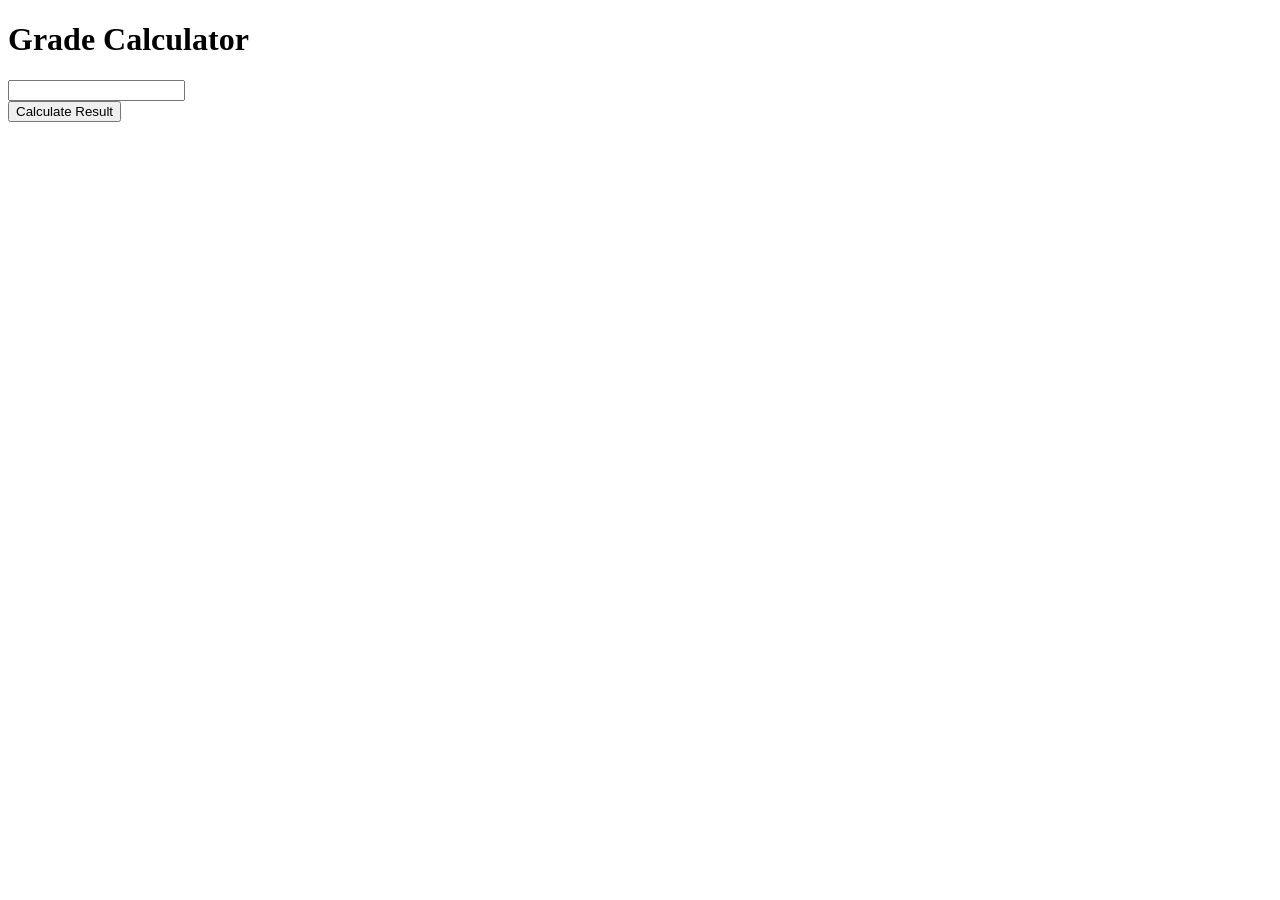
<file: index.html>
<!DOCTYPE html>
<html lang="en">
<head>
    <meta charset="UTF-8">
    <meta name="viewport" content="width=device-width, initial-scale=1.0">
    <title>Document</title>
</head>
<body>
    <h1>Grade Calculator</h1>
    <form action="#">
        <input type="number" id="subjects">

    </form>
    <button onclick="calculateResult()">Calculate Result</button>
    <div id="result"></div>
    <script src="script.js">

    </script>
    
</body>
</html>
</file>
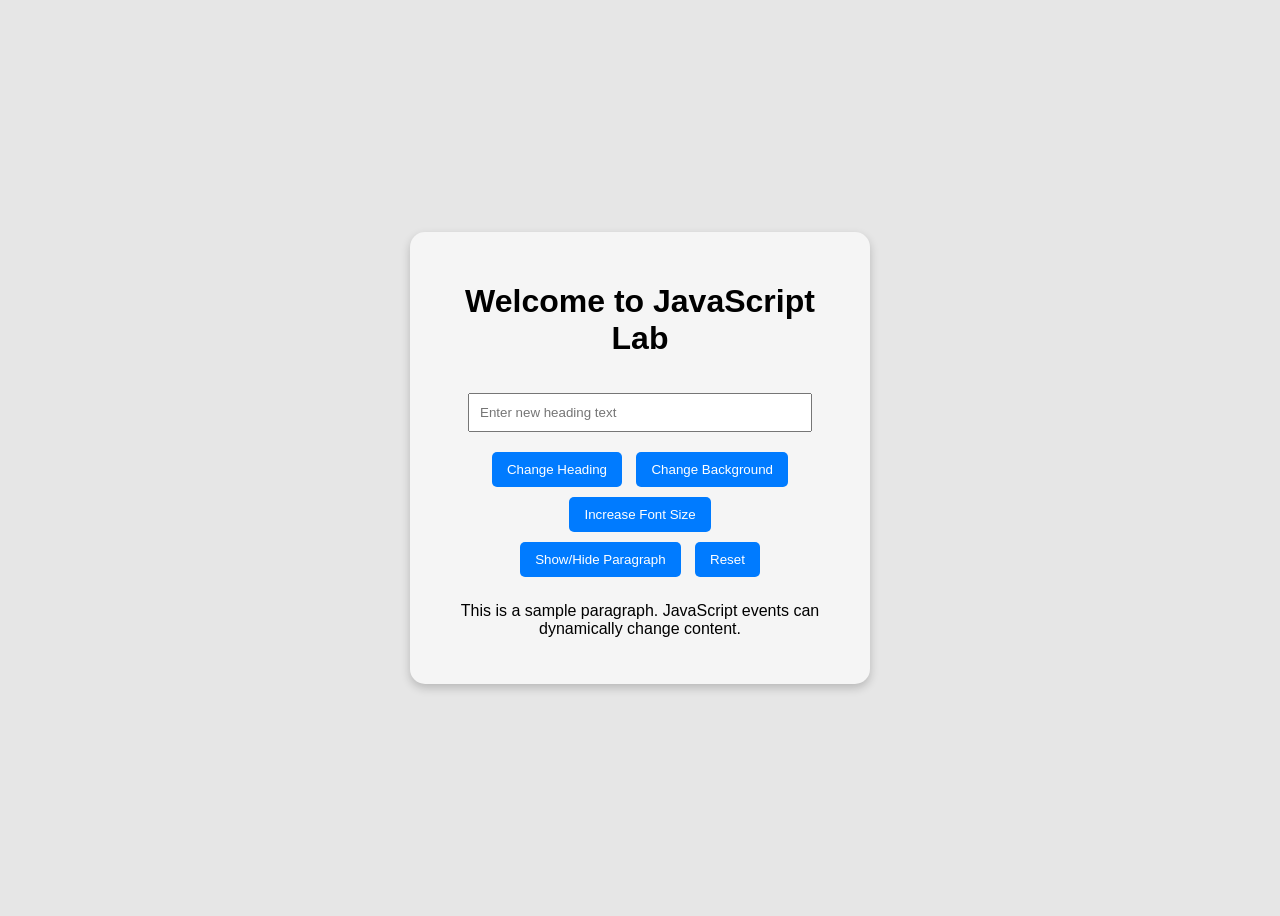
<file: experiment3/index.html>
<!DOCTYPE html>
<html lang="en">
<head>
    <meta charset="UTF-8">
    <title>JavaScript Lab</title>
    <link rel="stylesheet" href="style.css">
</head>
<body>

<div class="container">
    <h1 id="heading">Welcome to JavaScript Lab</h1>

    <input type="text" id="inputText" placeholder="Enter new heading text">

    <div class="buttons">
        <button onclick="changeHeading()">Change Heading</button>
        <button onclick="changeBackground()">Change Background</button>
        <button onclick="increaseFont()">Increase Font Size</button>
        <br>
        <button onclick="toggleParagraph()">Show/Hide Paragraph</button>
        <button onclick="resetPage()">Reset</button>
    </div>

    <p id="para">
        This is a sample paragraph. JavaScript events can dynamically change content.
    </p>
</div>

<script src="script.js"></script>
</body>
</html>
</file>
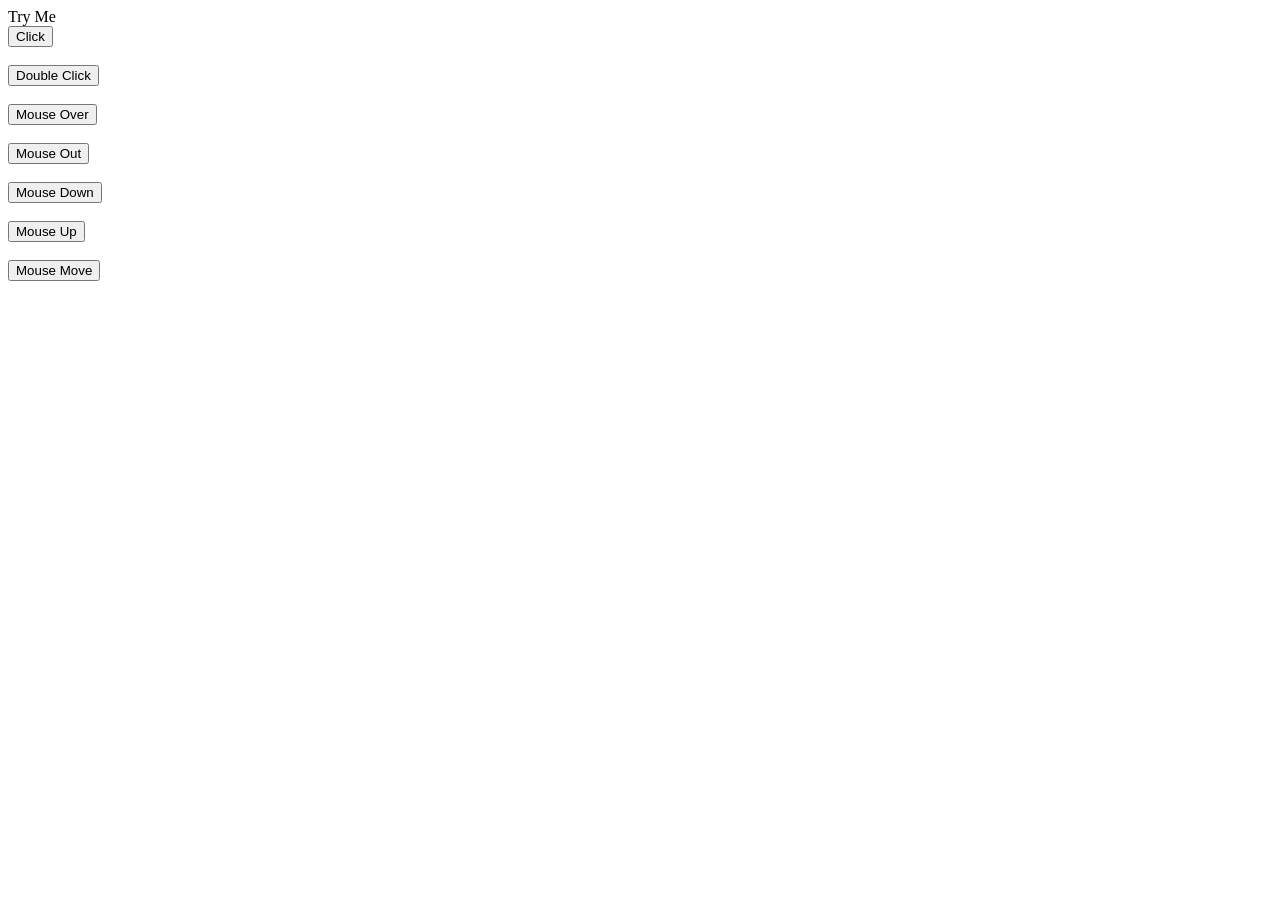
<file: onclickevent.html>
<!DOCTYPE html>
<html>
<head>
    <title>Mouse Events</title>
</head>
<body>

<div id="box">
    Try Me
</div>

<button onclick="alert('Clicked')">Click</button>
<br><br>

<button ondblclick="alert('Double Clicked')">Double Click</button>
<br><br>

<button onmouseover="alert('Mouse Over')">Mouse Over</button>
<br><br>

<button onmouseout="alert('Mouse Out')">Mouse Out</button>
<br><br>

<button onmousedown="alert('Mouse Down')">Mouse Down</button>
<br><br>

<button onmouseup="alert('Mouse Up')">Mouse Up</button>
<br><br>

<button onmousemove="console.log('Moving')">Mouse Move</button>

</body>
</html>
</file>
<file: experiment3/style.css>
body {
    font-family: Arial, sans-serif;
    background-color: #e6e6e6;
    display: flex;
    justify-content: center;
    align-items: center;
    height: 100vh;
}

.container {
    background: #f5f5f5;
    padding: 30px;
    border-radius: 15px;
    text-align: center;
    width: 400px;
    box-shadow: 0px 4px 10px rgba(0,0,0,0.2);
}

input {
    padding: 10px;
    width: 80%;
    margin: 15px 0;
}

button {
    background-color: #007bff;
    color: white;
    border: none;
    padding: 10px 15px;
    margin: 5px;
    border-radius: 5px;
    cursor: pointer;
}

button:hover {
    background-color: #0056b3;
}

p {
    margin-top: 20px;
}
</file>
